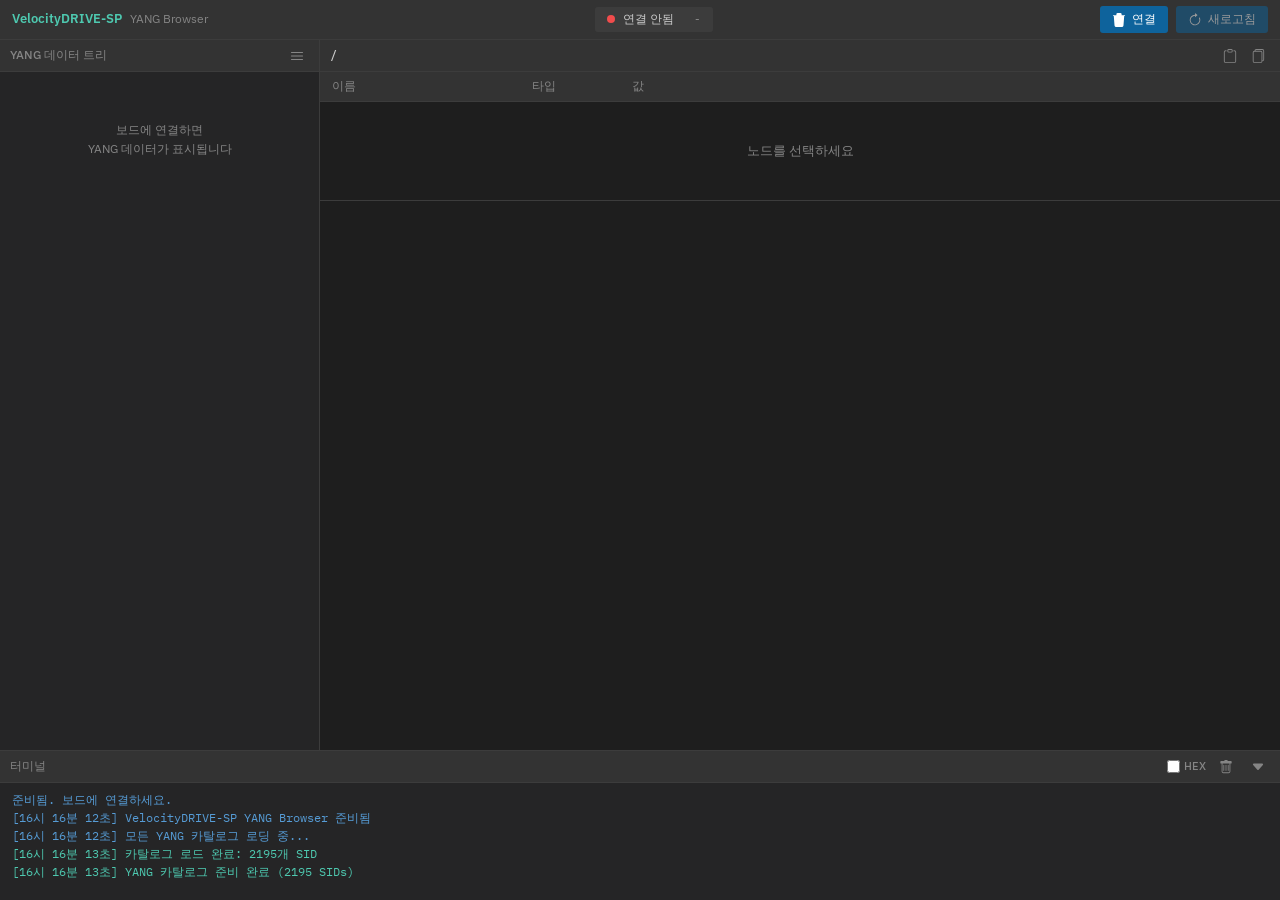
<file: index.html>
<!DOCTYPE html>
<html lang="ko">
<head>
    <meta charset="UTF-8">
    <meta name="viewport" content="width=device-width, initial-scale=1.0">
    <title>VelocityDRIVE-SP YANG Browser</title>
    <link rel="icon" href="data:image/svg+xml,<svg xmlns='http://www.w3.org/2000/svg' viewBox='0 0 24 24' fill='%2310b981'><path d='M3 3h7v7H3zM14 3h7v7h-7zM3 14h7v7H3zM14 14h7v7h-7z'/></svg>">
    <link rel="preconnect" href="https://fonts.googleapis.com">
    <link rel="preconnect" href="https://fonts.gstatic.com" crossorigin>
    <link href="https://fonts.googleapis.com/css2?family=IBM+Plex+Sans:wght@400;500;600&family=IBM+Plex+Mono:wght@400;500&display=swap" rel="stylesheet">
    <link rel="stylesheet" href="css/style.css">
</head>
<body>
    <div class="app">
        <!-- Toolbar -->
        <header class="toolbar">
            <div class="toolbar-left">
                <span class="app-title">VelocityDRIVE-SP</span>
                <span class="app-subtitle">YANG Browser</span>
            </div>
            <div class="toolbar-center">
                <div class="status-bar" id="statusBar">
                    <span class="status-dot" id="statusDot"></span>
                    <span class="status-text" id="statusText">연결 안됨</span>
                    <span class="status-divider">|</span>
                    <span class="status-info" id="platformInfo">-</span>
                </div>
            </div>
            <div class="toolbar-right">
                <button class="toolbar-btn" id="connectBtn">
                    <svg viewBox="0 0 16 16" fill="currentColor">
                        <path d="M11 1.5v1h3.5a.5.5 0 0 1 0 1h-.538l-.853 10.66A2 2 0 0 1 11.115 16h-6.23a2 2 0 0 1-1.994-1.84L2.038 3.5H1.5a.5.5 0 0 1 0-1H5v-1A1.5 1.5 0 0 1 6.5 0h3A1.5 1.5 0 0 1 11 1.5"/>
                    </svg>
                    연결
                </button>
                <button class="toolbar-btn" id="refreshBtn" disabled>
                    <svg viewBox="0 0 16 16" fill="currentColor">
                        <path d="M8 3a5 5 0 1 0 4.546 2.914.5.5 0 0 1 .908-.417A6 6 0 1 1 8 2v1z"/>
                        <path d="M8 4.466V.534a.25.25 0 0 1 .41-.192l2.36 1.966c.12.1.12.284 0 .384L8.41 4.658A.25.25 0 0 1 8 4.466z"/>
                    </svg>
                    새로고침
                </button>
            </div>
        </header>

        <!-- Main Content -->
        <main class="main">
            <!-- Left: Tree View -->
            <aside class="tree-panel">
                <div class="panel-header">
                    <span>YANG 데이터 트리</span>
                    <button class="icon-btn" id="expandAllBtn" title="모두 펼치기">
                        <svg viewBox="0 0 16 16" fill="currentColor"><path d="M1 8a.5.5 0 0 1 .5-.5h13a.5.5 0 0 1 0 1h-13A.5.5 0 0 1 1 8zM1 4a.5.5 0 0 1 .5-.5h13a.5.5 0 0 1 0 1h-13A.5.5 0 0 1 1 4zM1 12a.5.5 0 0 1 .5-.5h13a.5.5 0 0 1 0 1h-13A.5.5 0 0 1 1 12z"/></svg>
                    </button>
                </div>
                <div class="tree-container" id="treeContainer">
                    <div class="tree-placeholder">
                        보드에 연결하면<br>YANG 데이터가 표시됩니다
                    </div>
                </div>
            </aside>

            <!-- Right: Value Panel -->
            <section class="value-panel">
                <div class="panel-header">
                    <span id="currentPath">/</span>
                    <div class="panel-actions">
                        <button class="icon-btn" id="copyPathBtn" title="경로 복사">
                            <svg viewBox="0 0 16 16" fill="currentColor"><path d="M4 1.5H3a2 2 0 0 0-2 2V14a2 2 0 0 0 2 2h10a2 2 0 0 0 2-2V3.5a2 2 0 0 0-2-2h-1v1h1a1 1 0 0 1 1 1V14a1 1 0 0 1-1 1H3a1 1 0 0 1-1-1V3.5a1 1 0 0 1 1-1h1v-1z"/><path d="M9.5 1a.5.5 0 0 1 .5.5v1a.5.5 0 0 1-.5.5h-3a.5.5 0 0 1-.5-.5v-1a.5.5 0 0 1 .5-.5h3zm-3-1A1.5 1.5 0 0 0 5 1.5v1A1.5 1.5 0 0 0 6.5 4h3A1.5 1.5 0 0 0 11 2.5v-1A1.5 1.5 0 0 0 9.5 0h-3z"/></svg>
                        </button>
                        <button class="icon-btn" id="copyValueBtn" title="값 복사">
                            <svg viewBox="0 0 16 16" fill="currentColor"><path d="M13 0H6a2 2 0 0 0-2 2 2 2 0 0 0-2 2v10a2 2 0 0 0 2 2h7a2 2 0 0 0 2-2 2 2 0 0 0 2-2V2a2 2 0 0 0-2-2zm0 13V4a2 2 0 0 0-2-2H5a1 1 0 0 1 1-1h7a1 1 0 0 1 1 1v10a1 1 0 0 1-1 1zM3 4a1 1 0 0 1 1-1h7a1 1 0 0 1 1 1v10a1 1 0 0 1-1 1H4a1 1 0 0 1-1-1V4z"/></svg>
                        </button>
                    </div>
                </div>
                <div class="value-table-container">
                    <table class="value-table" id="valueTable">
                        <thead>
                            <tr>
                                <th class="col-name">이름</th>
                                <th class="col-type">타입</th>
                                <th class="col-value">값</th>
                            </tr>
                        </thead>
                        <tbody id="valueTableBody">
                            <tr class="placeholder-row">
                                <td colspan="3">노드를 선택하세요</td>
                            </tr>
                        </tbody>
                    </table>
                </div>
            </section>
        </main>

        <!-- Bottom: Terminal -->
        <footer class="terminal-panel">
            <div class="terminal-header">
                <span>터미널</span>
                <div class="terminal-controls">
                    <label class="checkbox-label">
                        <input type="checkbox" id="showHexCheck">
                        <span>HEX</span>
                    </label>
                    <button class="icon-btn" id="clearTerminalBtn" title="지우기">
                        <svg viewBox="0 0 16 16" fill="currentColor"><path d="M5.5 5.5A.5.5 0 0 1 6 6v6a.5.5 0 0 1-1 0V6a.5.5 0 0 1 .5-.5zm2.5 0a.5.5 0 0 1 .5.5v6a.5.5 0 0 1-1 0V6a.5.5 0 0 1 .5-.5zm3 .5a.5.5 0 0 0-1 0v6a.5.5 0 0 0 1 0V6z"/><path d="M14.5 3a1 1 0 0 1-1 1H13v9a2 2 0 0 1-2 2H5a2 2 0 0 1-2-2V4h-.5a1 1 0 0 1-1-1V2a1 1 0 0 1 1-1H6a1 1 0 0 1 1-1h2a1 1 0 0 1 1 1h3.5a1 1 0 0 1 1 1v1zM4.118 4 4 4.059V13a1 1 0 0 0 1 1h6a1 1 0 0 0 1-1V4.059L11.882 4H4.118zM2.5 3V2h11v1h-11z"/></svg>
                    </button>
                    <button class="icon-btn" id="toggleTerminalBtn" title="터미널 토글">
                        <svg viewBox="0 0 16 16" fill="currentColor"><path d="M7.247 11.14 2.451 5.658C1.885 5.013 2.345 4 3.204 4h9.592a1 1 0 0 1 .753 1.659l-4.796 5.48a1 1 0 0 1-1.506 0z"/></svg>
                    </button>
                </div>
            </div>
            <div class="terminal-output" id="terminalOutput">
                <div class="log-line info">준비됨. 보드에 연결하세요.</div>
            </div>
        </footer>
    </div>

    <!-- Loading -->
    <div class="loading-overlay" id="loadingOverlay">
        <div class="loading-spinner"></div>
        <div class="loading-text" id="loadingText">로딩 중...</div>
    </div>

    <!-- Toast -->
    <div class="toast-container" id="toastContainer"></div>

    <script src="js/cbor.min.js"></script>
    <script type="module" src="js/app.js"></script>
</body>
</html>
</file>
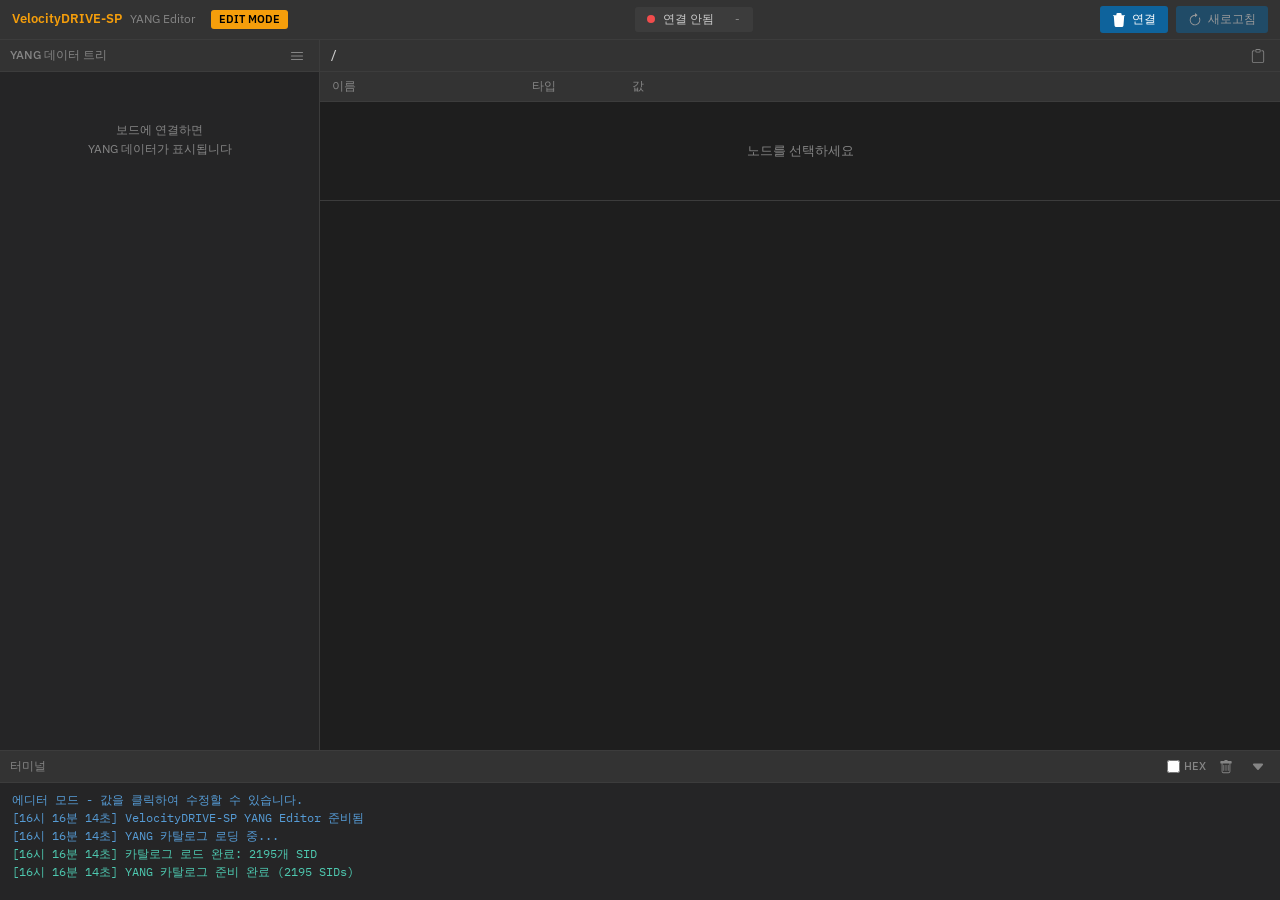
<file: editor.html>
<!DOCTYPE html>
<html lang="ko">
<head>
    <meta charset="UTF-8">
    <meta name="viewport" content="width=device-width, initial-scale=1.0">
    <title>VelocityDRIVE-SP YANG Editor</title>
    <link rel="icon" href="data:image/svg+xml,<svg xmlns='http://www.w3.org/2000/svg' viewBox='0 0 24 24' fill='%23f59e0b'><path d='M3 17.25V21h3.75L17.81 9.94l-3.75-3.75L3 17.25zM20.71 7.04c.39-.39.39-1.02 0-1.41l-2.34-2.34c-.39-.39-1.02-.39-1.41 0l-1.83 1.83 3.75 3.75 1.83-1.83z'/></svg>">
    <link rel="preconnect" href="https://fonts.googleapis.com">
    <link rel="preconnect" href="https://fonts.gstatic.com" crossorigin>
    <link href="https://fonts.googleapis.com/css2?family=IBM+Plex+Sans:wght@400;500;600&family=IBM+Plex+Mono:wght@400;500&display=swap" rel="stylesheet">
    <link rel="stylesheet" href="css/style.css">
    <style>
        .app-title { color: #f59e0b !important; }

        .edit-indicator {
            background: #f59e0b;
            color: #000;
            padding: 2px 8px;
            border-radius: 3px;
            font-size: 11px;
            font-weight: 600;
            margin-left: 8px;
        }

        .value-input {
            width: 100%;
            padding: 4px 8px;
            background: var(--bg-input);
            border: 1px solid var(--border);
            border-radius: 3px;
            color: var(--text-primary);
            font-family: 'IBM Plex Mono', monospace;
            font-size: 12px;
        }

        .value-input:focus {
            outline: none;
            border-color: #f59e0b;
        }

        .value-input.modified {
            border-color: #f59e0b;
            background: rgba(245, 158, 11, 0.1);
        }

        .save-btn {
            padding: 2px 8px;
            background: #f59e0b;
            border: none;
            border-radius: 3px;
            color: #000;
            font-size: 11px;
            cursor: pointer;
            margin-left: 8px;
        }

        .save-btn:hover {
            background: #d97706;
        }

        .save-btn:disabled {
            opacity: 0.5;
            cursor: not-allowed;
        }

        .pending-changes {
            display: flex;
            align-items: center;
            gap: 8px;
            padding: 4px 12px;
            background: rgba(245, 158, 11, 0.2);
            border-radius: 3px;
            font-size: 12px;
            color: #f59e0b;
        }

        .value-cell.editable {
            cursor: text;
        }

        .value-cell.editable:hover {
            background: var(--bg-hover);
        }

        .readonly-badge {
            font-size: 10px;
            color: var(--text-secondary);
            margin-left: 4px;
        }

        .quick-actions {
            display: flex;
            gap: 8px;
            padding: 8px 12px;
            background: var(--bg-header);
            border-bottom: 1px solid var(--border);
        }

        .quick-action-btn {
            padding: 6px 12px;
            background: var(--bg-input);
            border: 1px solid var(--border);
            border-radius: 3px;
            color: var(--text-primary);
            font-size: 12px;
            cursor: pointer;
            display: flex;
            align-items: center;
            gap: 6px;
        }

        .quick-action-btn:hover {
            background: var(--bg-hover);
            border-color: var(--text-secondary);
        }

        .quick-action-btn svg {
            width: 14px;
            height: 14px;
        }
    </style>
</head>
<body>
    <div class="app">
        <!-- Toolbar -->
        <header class="toolbar">
            <div class="toolbar-left">
                <span class="app-title">VelocityDRIVE-SP</span>
                <span class="app-subtitle">YANG Editor</span>
                <span class="edit-indicator">EDIT MODE</span>
            </div>
            <div class="toolbar-center">
                <div class="status-bar" id="statusBar">
                    <span class="status-dot" id="statusDot"></span>
                    <span class="status-text" id="statusText">연결 안됨</span>
                    <span class="status-divider">|</span>
                    <span class="status-info" id="platformInfo">-</span>
                </div>
            </div>
            <div class="toolbar-right">
                <div class="pending-changes" id="pendingChanges" style="display: none;">
                    <span id="changeCount">0</span>개 변경됨
                    <button class="save-btn" id="saveAllBtn">모두 저장</button>
                </div>
                <button class="toolbar-btn" id="connectBtn">
                    <svg viewBox="0 0 16 16" fill="currentColor">
                        <path d="M11 1.5v1h3.5a.5.5 0 0 1 0 1h-.538l-.853 10.66A2 2 0 0 1 11.115 16h-6.23a2 2 0 0 1-1.994-1.84L2.038 3.5H1.5a.5.5 0 0 1 0-1H5v-1A1.5 1.5 0 0 1 6.5 0h3A1.5 1.5 0 0 1 11 1.5"/>
                    </svg>
                    연결
                </button>
                <button class="toolbar-btn" id="refreshBtn" disabled>
                    <svg viewBox="0 0 16 16" fill="currentColor">
                        <path d="M8 3a5 5 0 1 0 4.546 2.914.5.5 0 0 1 .908-.417A6 6 0 1 1 8 2v1z"/>
                        <path d="M8 4.466V.534a.25.25 0 0 1 .41-.192l2.36 1.966c.12.1.12.284 0 .384L8.41 4.658A.25.25 0 0 1 8 4.466z"/>
                    </svg>
                    새로고침
                </button>
            </div>
        </header>

        <!-- Quick Actions -->
        <div class="quick-actions" id="quickActions" style="display: none;">
            <button class="quick-action-btn" id="tasConfigBtn">
                <svg viewBox="0 0 16 16" fill="currentColor"><path d="M8 0a8 8 0 1 0 0 16A8 8 0 0 0 8 0zM2.04 4.326c.325 1.329 2.532 2.54 3.717 3.19.48.263.793.434.743.484-.08.08-.162.158-.242.234-.416.396-.787.749-.758 1.266.035.634.618.824 1.214 1.017.577.188 1.168.38 1.286.983.082.417-.075.988-.22 1.52-.215.782-.406 1.48.22 1.48 1.5-.5 3.798-3.186 4-5 .138-1.243-2-2-3.5-2.5-.478-.16-.755.081-.99.284-.172.15-.322.279-.51.216-.445-.148-2.5-2-1.5-2.5.78-.39.952-.171 1.227.182.078.099.163.208.273.318.609.304.662-.132.723-.633.039-.322.081-.671.277-.867.434-.434 1.265-.791 2.028-1.12.712-.306 1.365-.587 1.579-.88A7 7 0 1 1 2.04 4.327z"/></svg>
                TAS 설정
            </button>
            <button class="quick-action-btn" id="cbsConfigBtn">
                <svg viewBox="0 0 16 16" fill="currentColor"><path d="M1 2.5A1.5 1.5 0 0 1 2.5 1h3A1.5 1.5 0 0 1 7 2.5v3A1.5 1.5 0 0 1 5.5 7h-3A1.5 1.5 0 0 1 1 5.5v-3zM2.5 2a.5.5 0 0 0-.5.5v3a.5.5 0 0 0 .5.5h3a.5.5 0 0 0 .5-.5v-3a.5.5 0 0 0-.5-.5h-3zm6.5.5A1.5 1.5 0 0 1 10.5 1h3A1.5 1.5 0 0 1 15 2.5v3A1.5 1.5 0 0 1 13.5 7h-3A1.5 1.5 0 0 1 9 5.5v-3zm1.5-.5a.5.5 0 0 0-.5.5v3a.5.5 0 0 0 .5.5h3a.5.5 0 0 0 .5-.5v-3a.5.5 0 0 0-.5-.5h-3zM1 10.5A1.5 1.5 0 0 1 2.5 9h3A1.5 1.5 0 0 1 7 10.5v3A1.5 1.5 0 0 1 5.5 15h-3A1.5 1.5 0 0 1 1 13.5v-3zm1.5-.5a.5.5 0 0 0-.5.5v3a.5.5 0 0 0 .5.5h3a.5.5 0 0 0 .5-.5v-3a.5.5 0 0 0-.5-.5h-3zm6.5.5A1.5 1.5 0 0 1 10.5 9h3a1.5 1.5 0 0 1 1.5 1.5v3a1.5 1.5 0 0 1-1.5 1.5h-3A1.5 1.5 0 0 1 9 13.5v-3zm1.5-.5a.5.5 0 0 0-.5.5v3a.5.5 0 0 0 .5.5h3a.5.5 0 0 0 .5-.5v-3a.5.5 0 0 0-.5-.5h-3z"/></svg>
                CBS 설정
            </button>
            <button class="quick-action-btn" id="vlanConfigBtn">
                <svg viewBox="0 0 16 16" fill="currentColor"><path d="M0 1.5A1.5 1.5 0 0 1 1.5 0h13A1.5 1.5 0 0 1 16 1.5v13a1.5 1.5 0 0 1-1.5 1.5h-13A1.5 1.5 0 0 1 0 14.5v-13zM1.5 1a.5.5 0 0 0-.5.5v13a.5.5 0 0 0 .5.5H5V1H1.5zM10 1v14h4.5a.5.5 0 0 0 .5-.5v-13a.5.5 0 0 0-.5-.5H10zm-1 0H6v14h3V1z"/></svg>
                VLAN 설정
            </button>
            <button class="quick-action-btn" id="ptpStatusBtn">
                <svg viewBox="0 0 16 16" fill="currentColor"><path d="M8 3.5a.5.5 0 0 0-1 0V9a.5.5 0 0 0 .252.434l3.5 2a.5.5 0 0 0 .496-.868L8 8.71V3.5z"/><path d="M8 16A8 8 0 1 0 8 0a8 8 0 0 0 0 16zm7-8A7 7 0 1 1 1 8a7 7 0 0 1 14 0z"/></svg>
                PTP 상태
            </button>
        </div>

        <!-- Main Content -->
        <main class="main">
            <!-- Left: Tree View -->
            <aside class="tree-panel">
                <div class="panel-header">
                    <span>YANG 데이터 트리</span>
                    <div class="panel-actions">
                        <button class="icon-btn" id="expandAllBtn" title="모두 펼치기">
                            <svg viewBox="0 0 16 16" fill="currentColor"><path d="M1 8a.5.5 0 0 1 .5-.5h13a.5.5 0 0 1 0 1h-13A.5.5 0 0 1 1 8zM1 4a.5.5 0 0 1 .5-.5h13a.5.5 0 0 1 0 1h-13A.5.5 0 0 1 1 4zM1 12a.5.5 0 0 1 .5-.5h13a.5.5 0 0 1 0 1h-13A.5.5 0 0 1 1 12z"/></svg>
                        </button>
                    </div>
                </div>
                <div class="tree-container" id="treeContainer">
                    <div class="tree-placeholder">
                        보드에 연결하면<br>YANG 데이터가 표시됩니다
                    </div>
                </div>
            </aside>

            <!-- Right: Value Panel -->
            <section class="value-panel">
                <div class="panel-header">
                    <span id="currentPath">/</span>
                    <div class="panel-actions">
                        <button class="icon-btn" id="copyPathBtn" title="경로 복사">
                            <svg viewBox="0 0 16 16" fill="currentColor"><path d="M4 1.5H3a2 2 0 0 0-2 2V14a2 2 0 0 0 2 2h10a2 2 0 0 0 2-2V3.5a2 2 0 0 0-2-2h-1v1h1a1 1 0 0 1 1 1V14a1 1 0 0 1-1 1H3a1 1 0 0 1-1-1V3.5a1 1 0 0 1 1-1h1v-1z"/><path d="M9.5 1a.5.5 0 0 1 .5.5v1a.5.5 0 0 1-.5.5h-3a.5.5 0 0 1-.5-.5v-1a.5.5 0 0 1 .5-.5h3zm-3-1A1.5 1.5 0 0 0 5 1.5v1A1.5 1.5 0 0 0 6.5 4h3A1.5 1.5 0 0 0 11 2.5v-1A1.5 1.5 0 0 0 9.5 0h-3z"/></svg>
                        </button>
                    </div>
                </div>
                <div class="value-table-container">
                    <table class="value-table" id="valueTable">
                        <thead>
                            <tr>
                                <th class="col-name">이름</th>
                                <th class="col-type">타입</th>
                                <th class="col-value">값</th>
                            </tr>
                        </thead>
                        <tbody id="valueTableBody">
                            <tr class="placeholder-row">
                                <td colspan="3">노드를 선택하세요</td>
                            </tr>
                        </tbody>
                    </table>
                </div>
            </section>
        </main>

        <!-- Bottom: Terminal -->
        <footer class="terminal-panel">
            <div class="terminal-header">
                <span>터미널</span>
                <div class="terminal-controls">
                    <label class="checkbox-label">
                        <input type="checkbox" id="showHexCheck">
                        <span>HEX</span>
                    </label>
                    <button class="icon-btn" id="clearTerminalBtn" title="지우기">
                        <svg viewBox="0 0 16 16" fill="currentColor"><path d="M5.5 5.5A.5.5 0 0 1 6 6v6a.5.5 0 0 1-1 0V6a.5.5 0 0 1 .5-.5zm2.5 0a.5.5 0 0 1 .5.5v6a.5.5 0 0 1-1 0V6a.5.5 0 0 1 .5-.5zm3 .5a.5.5 0 0 0-1 0v6a.5.5 0 0 0 1 0V6z"/><path d="M14.5 3a1 1 0 0 1-1 1H13v9a2 2 0 0 1-2 2H5a2 2 0 0 1-2-2V4h-.5a1 1 0 0 1-1-1V2a1 1 0 0 1 1-1H6a1 1 0 0 1 1-1h2a1 1 0 0 1 1 1h3.5a1 1 0 0 1 1 1v1zM4.118 4 4 4.059V13a1 1 0 0 0 1 1h6a1 1 0 0 0 1-1V4.059L11.882 4H4.118zM2.5 3V2h11v1h-11z"/></svg>
                    </button>
                    <button class="icon-btn" id="toggleTerminalBtn" title="터미널 토글">
                        <svg viewBox="0 0 16 16" fill="currentColor"><path d="M7.247 11.14 2.451 5.658C1.885 5.013 2.345 4 3.204 4h9.592a1 1 0 0 1 .753 1.659l-4.796 5.48a1 1 0 0 1-1.506 0z"/></svg>
                    </button>
                </div>
            </div>
            <div class="terminal-output" id="terminalOutput">
                <div class="log-line info">에디터 모드 - 값을 클릭하여 수정할 수 있습니다.</div>
            </div>
        </footer>
    </div>

    <!-- Loading -->
    <div class="loading-overlay" id="loadingOverlay">
        <div class="loading-spinner"></div>
        <div class="loading-text" id="loadingText">로딩 중...</div>
    </div>

    <!-- Toast -->
    <div class="toast-container" id="toastContainer"></div>

    <script src="js/cbor.min.js"></script>
    <script type="module" src="js/editor.js"></script>
</body>
</html>
</file>
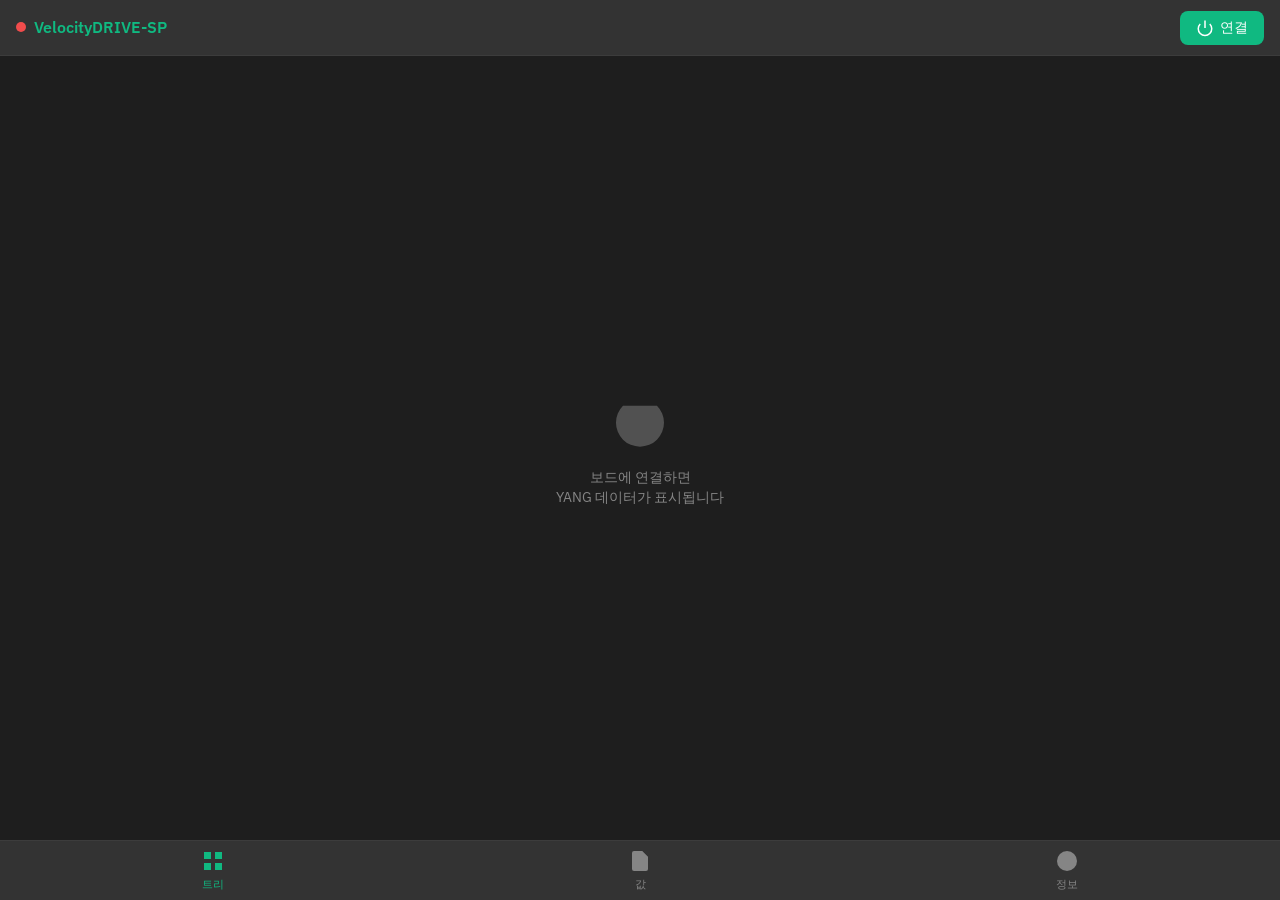
<file: mobile.html>
<!DOCTYPE html>
<html lang="ko">
<head>
    <meta charset="UTF-8">
    <meta name="viewport" content="width=device-width, initial-scale=1.0, maximum-scale=1.0, user-scalable=no">
    <meta name="apple-mobile-web-app-capable" content="yes">
    <meta name="apple-mobile-web-app-status-bar-style" content="black-translucent">
    <meta name="theme-color" content="#1e1e1e">
    <title>VelocityDRIVE-SP Mobile</title>
    <link rel="icon" href="data:image/svg+xml,<svg xmlns='http://www.w3.org/2000/svg' viewBox='0 0 24 24' fill='%2310b981'><path d='M3 3h7v7H3zM14 3h7v7h-7zM3 14h7v7H3zM14 14h7v7h-7z'/></svg>">
    <link rel="preconnect" href="https://fonts.googleapis.com">
    <link rel="preconnect" href="https://fonts.gstatic.com" crossorigin>
    <link href="https://fonts.googleapis.com/css2?family=IBM+Plex+Sans:wght@400;500;600&family=IBM+Plex+Mono:wght@400;500&display=swap" rel="stylesheet">
    <style>
        :root {
            --bg-main: #1e1e1e;
            --bg-panel: #252526;
            --bg-header: #333333;
            --bg-hover: #2a2d2e;
            --bg-selected: #094771;
            --bg-input: #3c3c3c;
            --text-primary: #cccccc;
            --text-secondary: #858585;
            --text-highlight: #ffffff;
            --accent: #10b981;
            --accent-hover: #059669;
            --green: #4ec9b0;
            --blue: #569cd6;
            --yellow: #dcdcaa;
            --orange: #ce9178;
            --red: #f14c4c;
            --border: #3c3c3c;
            --safe-bottom: env(safe-area-inset-bottom, 0px);
        }

        * { box-sizing: border-box; margin: 0; padding: 0; }

        body {
            font-family: 'IBM Plex Sans', -apple-system, sans-serif;
            font-size: 14px;
            background: var(--bg-main);
            color: var(--text-primary);
            line-height: 1.4;
            overflow: hidden;
            height: 100vh;
            height: 100dvh;
        }

        .app {
            display: flex;
            flex-direction: column;
            height: 100vh;
            height: 100dvh;
        }

        /* Header */
        .header {
            height: 56px;
            background: var(--bg-header);
            border-bottom: 1px solid var(--border);
            display: flex;
            align-items: center;
            justify-content: space-between;
            padding: 0 16px;
            flex-shrink: 0;
        }

        .header-left {
            display: flex;
            align-items: center;
            gap: 8px;
        }

        .app-title {
            font-weight: 600;
            font-size: 16px;
            color: var(--accent);
        }

        .status-indicator {
            width: 10px;
            height: 10px;
            border-radius: 50%;
            background: var(--red);
        }

        .status-indicator.connected {
            background: var(--green);
        }

        .connect-btn {
            padding: 8px 16px;
            background: var(--accent);
            border: none;
            border-radius: 8px;
            color: white;
            font-size: 14px;
            font-weight: 500;
            cursor: pointer;
            display: flex;
            align-items: center;
            gap: 6px;
        }

        .connect-btn:active {
            background: var(--accent-hover);
        }

        .connect-btn svg {
            width: 18px;
            height: 18px;
        }

        /* Main content area */
        .main-content {
            flex: 1;
            overflow: hidden;
            position: relative;
        }

        .panel {
            position: absolute;
            inset: 0;
            display: none;
            flex-direction: column;
            background: var(--bg-main);
        }

        .panel.active {
            display: flex;
        }

        /* Tree Panel */
        .tree-scroll {
            flex: 1;
            overflow-y: auto;
            -webkit-overflow-scrolling: touch;
            padding: 8px;
        }

        .tree-node {
            user-select: none;
        }

        .tree-node-header {
            display: flex;
            align-items: center;
            min-height: 44px;
            padding: 8px 12px;
            border-radius: 8px;
            gap: 8px;
        }

        .tree-node-header:active {
            background: var(--bg-hover);
        }

        .tree-node-header.selected {
            background: var(--bg-selected);
        }

        .tree-toggle {
            width: 24px;
            height: 24px;
            display: flex;
            align-items: center;
            justify-content: center;
            font-size: 12px;
            color: var(--text-secondary);
        }

        .tree-toggle.expanded::before { content: '▼'; }
        .tree-toggle.collapsed::before { content: '▶'; }
        .tree-toggle.empty::before { content: ''; }

        .tree-icon {
            width: 20px;
            height: 20px;
            flex-shrink: 0;
        }

        .tree-icon.folder { color: var(--yellow); }
        .tree-icon.container { color: var(--blue); }
        .tree-icon.list { color: var(--orange); }
        .tree-icon.leaf { color: var(--text-secondary); }

        .tree-node-name {
            flex: 1;
            font-size: 15px;
            white-space: nowrap;
            overflow: hidden;
            text-overflow: ellipsis;
        }

        .tree-node-badge {
            font-size: 12px;
            color: var(--text-secondary);
            background: var(--bg-input);
            padding: 2px 8px;
            border-radius: 12px;
        }

        .tree-children {
            display: none;
            margin-left: 16px;
        }

        .tree-children.expanded {
            display: block;
        }

        /* Value Panel */
        .value-header {
            padding: 12px 16px;
            background: var(--bg-header);
            border-bottom: 1px solid var(--border);
        }

        .value-path {
            font-family: 'IBM Plex Mono', monospace;
            font-size: 13px;
            color: var(--accent);
            word-break: break-all;
        }

        .value-scroll {
            flex: 1;
            overflow-y: auto;
            -webkit-overflow-scrolling: touch;
        }

        .value-item {
            display: flex;
            flex-direction: column;
            padding: 12px 16px;
            border-bottom: 1px solid var(--border);
        }

        .value-name {
            font-family: 'IBM Plex Mono', monospace;
            font-size: 14px;
            color: var(--blue);
            margin-bottom: 4px;
        }

        .value-content {
            font-family: 'IBM Plex Mono', monospace;
            font-size: 14px;
            word-break: break-all;
        }

        .value-content.string { color: var(--orange); }
        .value-content.number { color: var(--green); }
        .value-content.boolean { color: var(--blue); }
        .value-content.null { color: var(--text-secondary); }
        .value-content.object { color: var(--yellow); }

        .value-type {
            font-size: 11px;
            color: var(--text-secondary);
            margin-top: 4px;
        }

        /* Info Panel */
        .info-card {
            background: var(--bg-panel);
            border-radius: 12px;
            margin: 12px;
            padding: 16px;
        }

        .info-title {
            font-size: 16px;
            font-weight: 600;
            margin-bottom: 12px;
            color: var(--text-highlight);
        }

        .info-row {
            display: flex;
            justify-content: space-between;
            padding: 8px 0;
            border-bottom: 1px solid var(--border);
        }

        .info-row:last-child {
            border-bottom: none;
        }

        .info-label {
            color: var(--text-secondary);
        }

        .info-value {
            font-family: 'IBM Plex Mono', monospace;
            color: var(--text-primary);
        }

        /* Placeholder */
        .placeholder {
            display: flex;
            flex-direction: column;
            align-items: center;
            justify-content: center;
            height: 100%;
            color: var(--text-secondary);
            text-align: center;
            padding: 40px;
        }

        .placeholder svg {
            width: 64px;
            height: 64px;
            margin-bottom: 16px;
            opacity: 0.5;
        }

        /* Bottom Navigation */
        .bottom-nav {
            height: calc(60px + var(--safe-bottom));
            padding-bottom: var(--safe-bottom);
            background: var(--bg-header);
            border-top: 1px solid var(--border);
            display: flex;
            flex-shrink: 0;
        }

        .nav-item {
            flex: 1;
            display: flex;
            flex-direction: column;
            align-items: center;
            justify-content: center;
            gap: 4px;
            color: var(--text-secondary);
            text-decoration: none;
            font-size: 11px;
            cursor: pointer;
            -webkit-tap-highlight-color: transparent;
        }

        .nav-item.active {
            color: var(--accent);
        }

        .nav-item svg {
            width: 24px;
            height: 24px;
        }

        /* Loading */
        .loading-overlay {
            position: fixed;
            inset: 0;
            background: rgba(30, 30, 30, 0.95);
            display: none;
            align-items: center;
            justify-content: center;
            flex-direction: column;
            gap: 16px;
            z-index: 1000;
        }

        .loading-overlay.active {
            display: flex;
        }

        .loading-spinner {
            width: 40px;
            height: 40px;
            border: 3px solid var(--border);
            border-top-color: var(--accent);
            border-radius: 50%;
            animation: spin 0.8s linear infinite;
        }

        @keyframes spin {
            to { transform: rotate(360deg); }
        }

        /* Toast */
        .toast-container {
            position: fixed;
            top: 70px;
            left: 16px;
            right: 16px;
            display: flex;
            flex-direction: column;
            gap: 8px;
            z-index: 1000;
        }

        .toast {
            padding: 12px 16px;
            background: var(--bg-header);
            border: 1px solid var(--border);
            border-radius: 8px;
            font-size: 14px;
            animation: slideDown 0.2s ease;
        }

        @keyframes slideDown {
            from { transform: translateY(-20px); opacity: 0; }
            to { transform: translateY(0); opacity: 1; }
        }

        .toast.success { border-left: 4px solid var(--green); }
        .toast.error { border-left: 4px solid var(--red); }
        .toast.info { border-left: 4px solid var(--blue); }
    </style>
</head>
<body>
    <div class="app">
        <!-- Header -->
        <header class="header">
            <div class="header-left">
                <span class="status-indicator" id="statusIndicator"></span>
                <span class="app-title">VelocityDRIVE-SP</span>
            </div>
            <button class="connect-btn" id="connectBtn">
                <svg viewBox="0 0 24 24" fill="none" stroke="currentColor" stroke-width="2">
                    <path d="M18.36 6.64a9 9 0 1 1-12.73 0"></path>
                    <line x1="12" y1="2" x2="12" y2="12"></line>
                </svg>
                연결
            </button>
        </header>

        <!-- Main Content -->
        <main class="main-content">
            <!-- Tree Panel -->
            <div class="panel active" id="treePanel">
                <div class="tree-scroll" id="treeContainer">
                    <div class="placeholder">
                        <svg viewBox="0 0 24 24" fill="currentColor">
                            <path d="M18.36 6.64a9 9 0 1 1-12.73 0M12 2v10"/>
                        </svg>
                        <div>보드에 연결하면<br>YANG 데이터가 표시됩니다</div>
                    </div>
                </div>
            </div>

            <!-- Value Panel -->
            <div class="panel" id="valuePanel">
                <div class="value-header">
                    <div class="value-path" id="currentPath">/</div>
                </div>
                <div class="value-scroll" id="valueContainer">
                    <div class="placeholder">
                        <div>노드를 선택하세요</div>
                    </div>
                </div>
            </div>

            <!-- Info Panel -->
            <div class="panel" id="infoPanel">
                <div style="overflow-y: auto; flex: 1; -webkit-overflow-scrolling: touch;">
                    <div class="info-card">
                        <div class="info-title">시스템 정보</div>
                        <div class="info-row">
                            <span class="info-label">플랫폼</span>
                            <span class="info-value" id="infoPlatform">-</span>
                        </div>
                        <div class="info-row">
                            <span class="info-label">연결 상태</span>
                            <span class="info-value" id="infoStatus">연결 안됨</span>
                        </div>
                        <div class="info-row">
                            <span class="info-label">카탈로그</span>
                            <span class="info-value" id="infoCatalog">-</span>
                        </div>
                    </div>
                    <div class="info-card">
                        <div class="info-title">YANG 모듈</div>
                        <div id="infoModules">-</div>
                    </div>
                    <div class="info-card">
                        <div class="info-title">정보</div>
                        <div style="color: var(--text-secondary); font-size: 13px;">
                            VelocityDRIVE-SP YANG Browser<br>
                            WebSerial API 기반<br><br>
                            지원 보드: LAN9662, LAN9692
                        </div>
                    </div>
                </div>
            </div>
        </main>

        <!-- Bottom Navigation -->
        <nav class="bottom-nav">
            <div class="nav-item active" data-panel="treePanel">
                <svg viewBox="0 0 24 24" fill="currentColor">
                    <path d="M3 3h7v7H3zM14 3h7v7h-7zM3 14h7v7H3zM14 14h7v7h-7z"/>
                </svg>
                트리
            </div>
            <div class="nav-item" data-panel="valuePanel">
                <svg viewBox="0 0 24 24" fill="currentColor">
                    <path d="M14 2H6a2 2 0 0 0-2 2v16a2 2 0 0 0 2 2h12a2 2 0 0 0 2-2V8l-6-6z"/>
                    <path d="M14 2v6h6M16 13H8M16 17H8M10 9H8"/>
                </svg>
                값
            </div>
            <div class="nav-item" data-panel="infoPanel">
                <svg viewBox="0 0 24 24" fill="currentColor">
                    <circle cx="12" cy="12" r="10"/>
                    <line x1="12" y1="16" x2="12" y2="12"/>
                    <line x1="12" y1="8" x2="12.01" y2="8"/>
                </svg>
                정보
            </div>
        </nav>
    </div>

    <!-- Loading -->
    <div class="loading-overlay" id="loadingOverlay">
        <div class="loading-spinner"></div>
        <div id="loadingText">로딩 중...</div>
    </div>

    <!-- Toast -->
    <div class="toast-container" id="toastContainer"></div>

    <script src="js/cbor.min.js"></script>
    <script type="module" src="js/mobile.js"></script>
</body>
</html>
</file>
<file: css/style.css>
/* Registry Editor Style - Clean Dark Theme */
:root {
    --bg-main: #1e1e1e;
    --bg-panel: #252526;
    --bg-header: #333333;
    --bg-hover: #2a2d2e;
    --bg-selected: #094771;
    --bg-input: #3c3c3c;

    --text-primary: #cccccc;
    --text-secondary: #858585;
    --text-highlight: #ffffff;

    --accent: #0e639c;
    --accent-hover: #1177bb;
    --green: #4ec9b0;
    --blue: #569cd6;
    --yellow: #dcdcaa;
    --orange: #ce9178;
    --red: #f14c4c;

    --border: #3c3c3c;
    --scrollbar: #424242;

    --tree-indent: 20px;
}

* { box-sizing: border-box; margin: 0; padding: 0; }

body {
    font-family: 'IBM Plex Sans', -apple-system, sans-serif;
    font-size: 13px;
    background: var(--bg-main);
    color: var(--text-primary);
    line-height: 1.4;
    overflow: hidden;
}

/* App Layout */
.app {
    display: flex;
    flex-direction: column;
    height: 100vh;
}

/* Toolbar */
.toolbar {
    height: 40px;
    background: var(--bg-header);
    border-bottom: 1px solid var(--border);
    display: flex;
    align-items: center;
    padding: 0 12px;
    gap: 16px;
    flex-shrink: 0;
}

.toolbar-left {
    display: flex;
    align-items: center;
    gap: 8px;
}

.app-title {
    font-weight: 600;
    color: var(--green);
}

.app-subtitle {
    color: var(--text-secondary);
    font-size: 12px;
}

.toolbar-center {
    flex: 1;
    display: flex;
    justify-content: center;
}

.status-bar {
    display: flex;
    align-items: center;
    gap: 8px;
    padding: 4px 12px;
    background: var(--bg-input);
    border-radius: 3px;
    font-size: 12px;
}

.status-dot {
    width: 8px;
    height: 8px;
    border-radius: 50%;
    background: var(--red);
}

.status-bar.connected .status-dot {
    background: var(--green);
}

.status-divider {
    color: var(--border);
}

.status-info {
    color: var(--text-secondary);
    font-family: 'IBM Plex Mono', monospace;
    font-size: 11px;
}

.toolbar-right {
    display: flex;
    gap: 8px;
}

.toolbar-btn {
    display: flex;
    align-items: center;
    gap: 6px;
    padding: 5px 12px;
    background: var(--accent);
    border: none;
    border-radius: 3px;
    color: white;
    font-size: 12px;
    cursor: pointer;
    transition: background 0.15s;
}

.toolbar-btn:hover:not(:disabled) {
    background: var(--accent-hover);
}

.toolbar-btn:disabled {
    opacity: 0.5;
    cursor: not-allowed;
}

.toolbar-btn svg {
    width: 14px;
    height: 14px;
}

/* Main Content */
.main {
    flex: 1;
    display: flex;
    min-height: 0;
}

/* Tree Panel */
.tree-panel {
    width: 320px;
    background: var(--bg-panel);
    border-right: 1px solid var(--border);
    display: flex;
    flex-direction: column;
    flex-shrink: 0;
}

.panel-header {
    height: 32px;
    background: var(--bg-header);
    border-bottom: 1px solid var(--border);
    display: flex;
    align-items: center;
    justify-content: space-between;
    padding: 0 10px;
    font-size: 12px;
    font-weight: 500;
    color: var(--text-secondary);
    flex-shrink: 0;
}

.panel-actions {
    display: flex;
    gap: 4px;
}

.icon-btn {
    width: 24px;
    height: 24px;
    display: flex;
    align-items: center;
    justify-content: center;
    background: none;
    border: none;
    color: var(--text-secondary);
    border-radius: 3px;
    cursor: pointer;
    transition: all 0.15s;
}

.icon-btn:hover {
    background: var(--bg-hover);
    color: var(--text-primary);
}

.icon-btn svg {
    width: 14px;
    height: 14px;
}

.tree-container {
    flex: 1;
    overflow: auto;
    padding: 8px 0;
}

.tree-placeholder {
    padding: 40px 20px;
    text-align: center;
    color: var(--text-secondary);
    font-size: 12px;
    line-height: 1.6;
}

/* Tree Node */
.tree-node {
    user-select: none;
}

.tree-node-header {
    display: flex;
    align-items: center;
    height: 22px;
    padding-right: 10px;
    cursor: pointer;
    transition: background 0.1s;
}

.tree-node-header:hover {
    background: var(--bg-hover);
}

.tree-node-header.selected {
    background: var(--bg-selected);
}

.tree-node-header.selected .tree-node-name {
    color: var(--text-highlight);
}

.tree-toggle {
    width: 16px;
    height: 16px;
    display: flex;
    align-items: center;
    justify-content: center;
    flex-shrink: 0;
    color: var(--text-secondary);
    font-size: 10px;
}

.tree-toggle.expanded::before {
    content: '▼';
}

.tree-toggle.collapsed::before {
    content: '▶';
}

.tree-toggle.empty::before {
    content: '';
}

.tree-icon {
    width: 16px;
    height: 16px;
    margin-right: 6px;
    flex-shrink: 0;
}

.tree-icon.folder {
    color: var(--yellow);
}

.tree-icon.container {
    color: var(--blue);
}

.tree-icon.list {
    color: var(--orange);
}

.tree-icon.leaf {
    color: var(--text-secondary);
}

.tree-node-name {
    flex: 1;
    font-size: 13px;
    white-space: nowrap;
    overflow: hidden;
    text-overflow: ellipsis;
}

.tree-node-badge {
    font-size: 10px;
    color: var(--text-secondary);
    margin-left: 8px;
    background: var(--bg-input);
    padding: 1px 6px;
    border-radius: 3px;
}

.tree-children {
    display: none;
}

.tree-children.expanded {
    display: block;
}

/* Value Panel */
.value-panel {
    flex: 1;
    display: flex;
    flex-direction: column;
    min-width: 0;
}

.value-panel .panel-header span {
    font-family: 'IBM Plex Mono', monospace;
    font-size: 12px;
    color: var(--text-primary);
    white-space: nowrap;
    overflow: hidden;
    text-overflow: ellipsis;
}

.value-table-container {
    flex: 1;
    overflow: auto;
}

.value-table {
    width: 100%;
    border-collapse: collapse;
    font-size: 13px;
}

.value-table th {
    position: sticky;
    top: 0;
    background: var(--bg-header);
    border-bottom: 1px solid var(--border);
    padding: 6px 12px;
    text-align: left;
    font-weight: 500;
    color: var(--text-secondary);
    font-size: 12px;
}

.value-table td {
    padding: 4px 12px;
    border-bottom: 1px solid var(--border);
    vertical-align: top;
}

.value-table tr:hover td {
    background: var(--bg-hover);
}

.col-name {
    width: 200px;
}

.col-type {
    width: 100px;
}

.col-value {
    min-width: 200px;
}

.value-table .name-cell {
    font-family: 'IBM Plex Mono', monospace;
    color: var(--blue);
}

.value-table .type-cell {
    font-size: 11px;
    color: var(--text-secondary);
}

.value-table .value-cell {
    font-family: 'IBM Plex Mono', monospace;
    word-break: break-all;
}

.value-cell.string { color: var(--orange); }
.value-cell.number { color: var(--green); }
.value-cell.boolean { color: var(--blue); }
.value-cell.null { color: var(--text-secondary); font-style: italic; }
.value-cell.object { color: var(--yellow); }
.value-cell.array { color: var(--yellow); }

.placeholder-row td {
    text-align: center;
    color: var(--text-secondary);
    padding: 40px;
}

/* Terminal Panel */
.terminal-panel {
    height: 150px;
    background: var(--bg-panel);
    border-top: 1px solid var(--border);
    display: flex;
    flex-direction: column;
    flex-shrink: 0;
    transition: height 0.2s;
}

.terminal-panel.collapsed {
    height: 32px;
}

.terminal-panel.collapsed .terminal-output {
    display: none;
}

.terminal-header {
    height: 32px;
    background: var(--bg-header);
    border-bottom: 1px solid var(--border);
    display: flex;
    align-items: center;
    justify-content: space-between;
    padding: 0 10px;
    font-size: 12px;
    font-weight: 500;
    color: var(--text-secondary);
    flex-shrink: 0;
}

.terminal-controls {
    display: flex;
    align-items: center;
    gap: 8px;
}

.checkbox-label {
    display: flex;
    align-items: center;
    gap: 4px;
    font-size: 11px;
    color: var(--text-secondary);
    cursor: pointer;
}

.checkbox-label input {
    margin: 0;
}

.terminal-output {
    flex: 1;
    overflow-y: auto;
    padding: 8px 12px;
    font-family: 'IBM Plex Mono', monospace;
    font-size: 12px;
    line-height: 1.5;
}

.log-line {
    white-space: pre-wrap;
    word-break: break-all;
}

.log-line.info { color: var(--blue); }
.log-line.success { color: var(--green); }
.log-line.error { color: var(--red); }
.log-line.tx { color: var(--yellow); }
.log-line.rx { color: var(--green); }
.log-line.system { color: var(--text-secondary); }

/* Loading */
.loading-overlay {
    position: fixed;
    inset: 0;
    background: rgba(30, 30, 30, 0.9);
    display: none;
    align-items: center;
    justify-content: center;
    flex-direction: column;
    gap: 16px;
    z-index: 1000;
}

.loading-overlay.active {
    display: flex;
}

.loading-spinner {
    width: 32px;
    height: 32px;
    border: 2px solid var(--border);
    border-top-color: var(--accent);
    border-radius: 50%;
    animation: spin 0.8s linear infinite;
}

@keyframes spin {
    to { transform: rotate(360deg); }
}

.loading-text {
    font-size: 13px;
    color: var(--text-secondary);
}

/* Toast */
.toast-container {
    position: fixed;
    bottom: 16px;
    right: 16px;
    display: flex;
    flex-direction: column;
    gap: 8px;
    z-index: 1000;
}

.toast {
    padding: 10px 16px;
    background: var(--bg-header);
    border: 1px solid var(--border);
    border-radius: 4px;
    font-size: 13px;
    animation: slideIn 0.2s ease;
    max-width: 300px;
}

@keyframes slideIn {
    from { transform: translateX(100%); opacity: 0; }
    to { transform: translateX(0); opacity: 1; }
}

.toast.success { border-left: 3px solid var(--green); }
.toast.error { border-left: 3px solid var(--red); }
.toast.info { border-left: 3px solid var(--blue); }

/* Scrollbar */
::-webkit-scrollbar {
    width: 10px;
    height: 10px;
}

::-webkit-scrollbar-track {
    background: transparent;
}

::-webkit-scrollbar-thumb {
    background: var(--scrollbar);
    border-radius: 5px;
    border: 2px solid transparent;
    background-clip: padding-box;
}

::-webkit-scrollbar-thumb:hover {
    background: var(--text-secondary);
    background-clip: padding-box;
}

::-webkit-scrollbar-corner {
    background: transparent;
}

/* Responsive */
@media (max-width: 800px) {
    .tree-panel {
        width: 250px;
    }

    .app-subtitle {
        display: none;
    }
}

@media (max-width: 600px) {
    .tree-panel {
        width: 200px;
    }

    .status-bar {
        display: none;
    }
}
</file>
